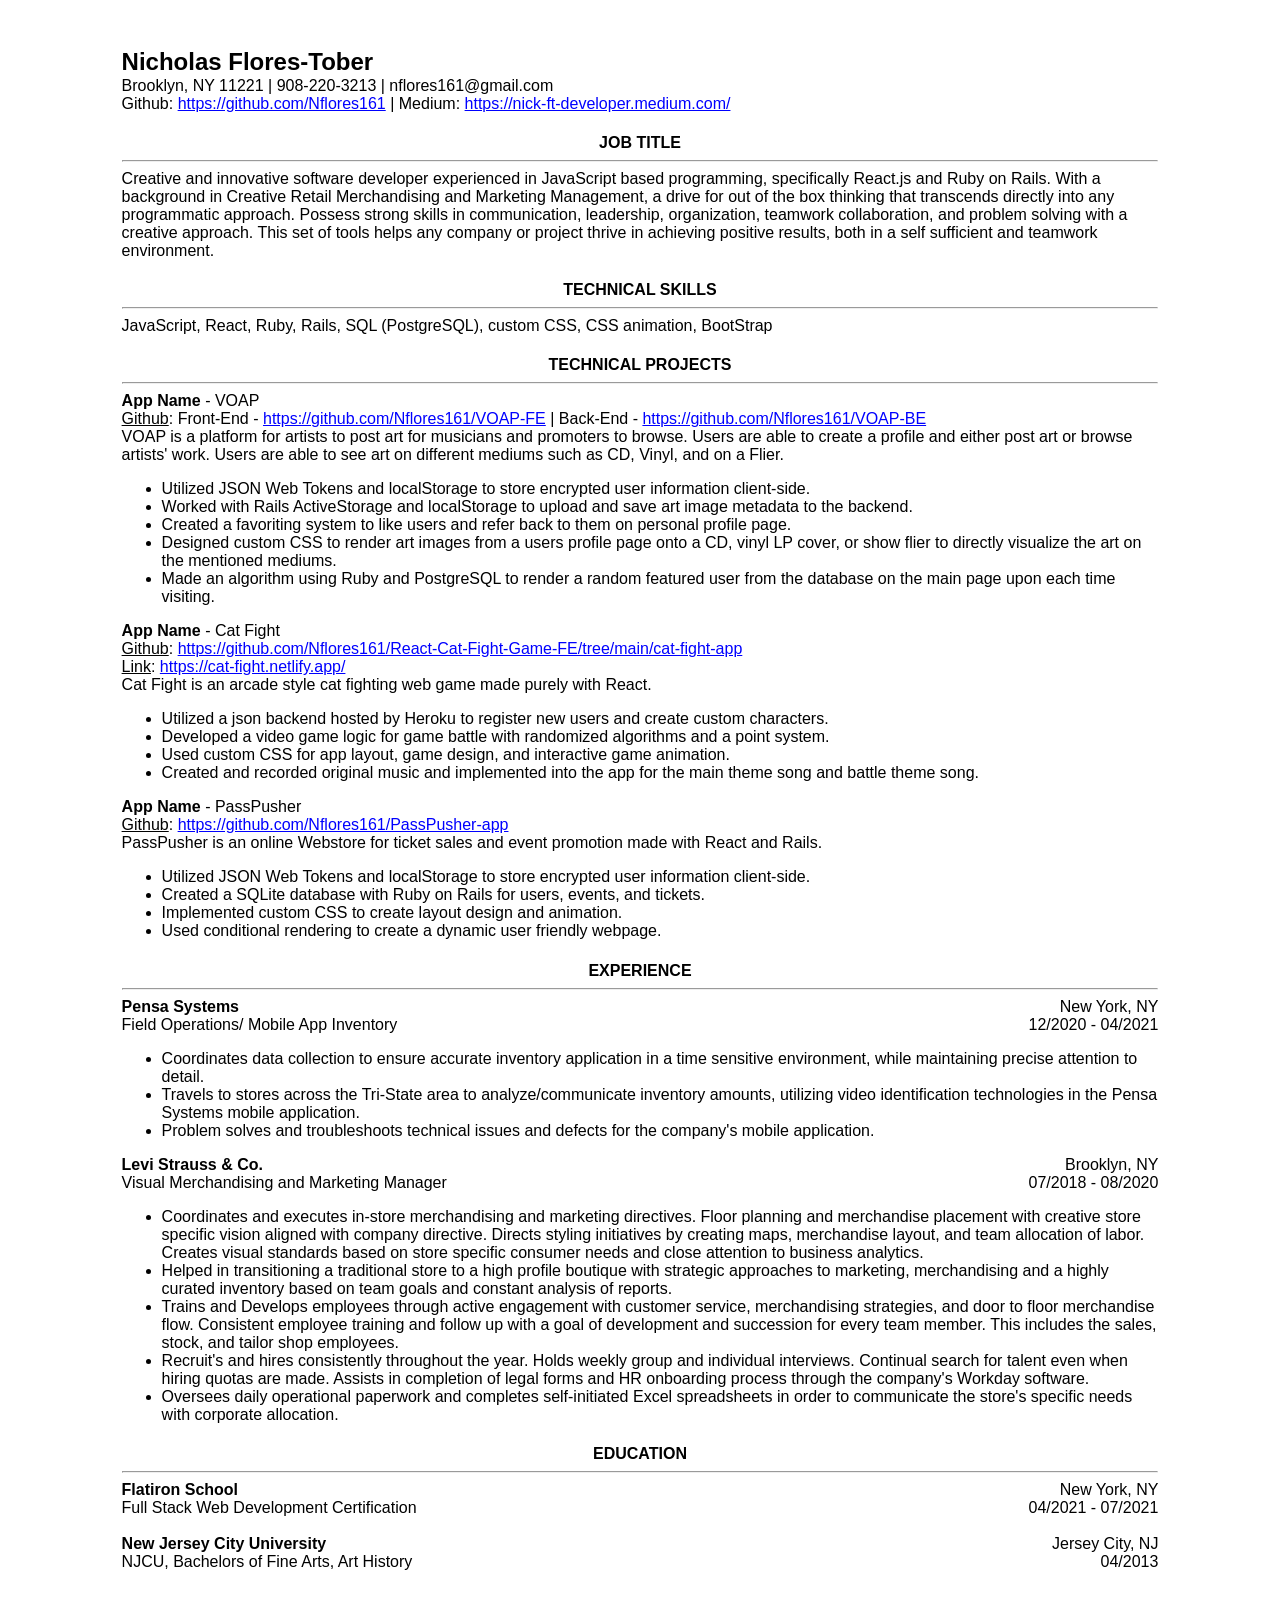
<file: index.html>
<!DOCTYPE html>
<html lang="en">
<head>
  <meta charset="UTF-8">
  <meta http-equiv="X-UA-Compatible" content="IE=edge">
  <meta name="viewport" content="width=device-width, initial-scale=1.0">
  <link rel="stylesheet" href="styles.css">
  <link rel="preconnect" href="https://fonts.googleapis.com">
  <link rel="preconnect" href="https://fonts.gstatic.com" crossorigin>
  <link href="https://fonts.googleapis.com/css2?family=Roboto&display=swap" rel="stylesheet">
  <title>Nick Flores-Tober's Resume</title>
</head>
<body>

  <header>
    <div>
      <h2 id="nameTitle">Nicholas Flores-Tober</h2>
        <p>
          Brooklyn, NY 11221 | 908-220-3213 | nflores161@gmail.com
        </p>
        <p>
          Github: <a href="https://github.com/Nflores161">https://github.com/Nflores161</a> | Medium: <a href="https://nick-ft-developer.medium.com/">https://nick-ft-developer.medium.com/</a>
        </p> 
    </div>
  </header> 

  <section>
    <h4 class="secTitle">JOB TITLE</h4><hr>
      <p>
        Creative and innovative software developer experienced in JavaScript based programming, specifically React.js and Ruby on Rails. With a background in Creative Retail Merchandising and Marketing Management, a drive for out of the box thinking that transcends directly into any programmatic approach. Possess strong skills in communication, leadership, organization, teamwork collaboration, and problem solving with a creative approach. This set of tools helps any company or project thrive in achieving positive results, both in a self sufficient and teamwork environment.
      </p> 
  </section>     
  <section>
    <h4 class="secTitle">TECHNICAL SKILLS</h4><hr>
      <p>
        JavaScript, React, Ruby, Rails, SQL (PostgreSQL), custom CSS, CSS animation, BootStrap
      </p> 
  </section>  

  <section>
    <h4 class="secTitle">TECHNICAL PROJECTS</h4><hr>
      <div>
        <p>
          <b>App Name</b> - VOAP
        </p>
        <p><u>Github</u>: Front-End - <a href="https://github.com/Nflores161/VOAP-FE">https://github.com/Nflores161/VOAP-FE</a> | Back-End - <a href="https://github.com/Nflores161/VOAP-BE">https://github.com/Nflores161/VOAP-BE</a>
        </p>
        <p>VOAP is a platform for artists to post art for musicians and promoters to browse. Users are able to create a profile and either post art or browse artists' work. Users are able to see art on different mediums such as CD, Vinyl, and on a Flier.
        </p>  

        <ul>
          <li>
            Utilized JSON Web Tokens and localStorage to store encrypted user information client-side.
          </li> 
          <li>
            Worked with Rails ActiveStorage and localStorage to upload and save art image metadata to the backend.
          </li>
          <li>
            Created a favoriting system to like users and refer back to them on personal profile page.
          </li>
          <li>
            Designed custom CSS to render art images from a users profile page onto a CD, vinyl LP cover, or show flier to directly visualize the art on the mentioned mediums.
          </li>
          <li>
            Made an algorithm using Ruby and PostgreSQL to render a random featured user from the database on the main page upon each time visiting.
          </li>
        </ul>
      </div>

      <div>
        <p>
          <b>App Name</b> - Cat Fight
        </p>  
        <p>
          <u>Github</u>: <a href="https://github.com/Nflores161/React-Cat-Fight-Game-FE/tree/main/cat-fight-app">https://github.com/Nflores161/React-Cat-Fight-Game-FE/tree/main/cat-fight-app</a>
        </p>
        <p>  
          <u>Link</u>: <a href="https://cat-fight.netlify.app/">https://cat-fight.netlify.app/</a>
        </p>
        <p>
          Cat Fight is an arcade style cat fighting web game made purely with React.
        </p>
        <ul>
          <li>
            Utilized a json backend hosted by Heroku to register new users and create custom characters.
          </li>
          <li> 
            Developed a video game logic for game battle with randomized algorithms and a point system.
          </li>
          <li>
            Used custom CSS for app layout, game design, and interactive game animation.
          </li>
          <li>
            Created and recorded original music and implemented into the app for the main theme song and battle theme song.
          </li>
        </ul>
      </div>

      <div>
        <p>
          <b>App Name</b> -  PassPusher
        </p>
        <p>
          <u>Github</u>: <a href="https://github.com/Nflores161/PassPusher-app">https://github.com/Nflores161/PassPusher-app</a>
        </p>
        <p>
          PassPusher is an online Webstore for ticket sales and event promotion made with React and Rails.
        </p>  
        <ul> 
          <li>  
            Utilized JSON Web Tokens and localStorage to store encrypted user information client-side.
          </li> 
          <li>
            Created a SQLite database with Ruby on Rails for users, events, and tickets.
          </li>
          <li>
            Implemented custom CSS to create layout design and animation.
          </li>
          <li>  
          Used conditional rendering to create a dynamic user friendly webpage.
          </li>
        </ul>
      </div> 
  </section>     

  <section>
    <h4 class="secTitle">EXPERIENCE</h4><hr>
      <div>
        <div class="flexContainer">
          <p><b>Pensa Systems</b></p>
          <p>New York, NY</p>
        </div>

        <div class="flexContainer">
            <p>Field Operations/ Mobile App Inventory</p>
            <p>12/2020 - 04/2021</p>
        </div>
        <ul>
          <li>
            Coordinates data collection to ensure accurate inventory application in a time sensitive environment, while maintaining precise attention to detail.
          </li>
          <li>
            Travels to stores across the Tri-State area to analyze/communicate inventory amounts, utilizing video identification technologies in the Pensa Systems mobile application.
          </li>
          <li>
            Problem solves and troubleshoots technical issues and defects for the company's mobile application.
          </li>
        </ul>
      </div>

      <div>
        <div class="flexContainer">
          <p><b>Levi Strauss & Co.</b></p>
          <p>Brooklyn, NY</p> 
        </div>
        <div class="flexContainer">
          <p>Visual Merchandising and Marketing Manager</p> <p>07/2018 - 08/2020</p> 
        </div>
          <ul>
            <li>
              Coordinates and executes in-store merchandising and marketing directives. Floor planning and merchandise placement with creative store specific vision aligned with company directive. Directs styling initiatives by creating maps, merchandise layout, and team allocation of labor. Creates visual standards based on store specific consumer needs and close attention to business analytics.
            </li>
            <li>
              Helped in transitioning a traditional store to a high profile boutique with strategic approaches to marketing, merchandising and a highly curated inventory based on team goals and constant analysis of reports.
            </li>
            <li>
              Trains and Develops employees through active engagement with customer service, merchandising strategies, and door to floor merchandise flow. Consistent employee training and follow up with a goal of development and succession for every team member. This includes the sales, stock, and tailor shop employees.
            </li>
            <li>
              Recruit's and hires consistently throughout the year. Holds weekly group and individual interviews. Continual search for talent even when hiring quotas are made. Assists in completion of legal forms and HR onboarding process through the company's Workday software.
            </li>
            <li>
              Oversees daily operational paperwork and completes self-initiated Excel spreadsheets in order to communicate the store's specific needs with corporate allocation.
            </li>
          </ul>
      </div>
  </section>

  <section>
    <h4 class="secTitle">EDUCATION</h4><hr>
      <div>
        <div class="flexContainer">
          <p><b>Flatiron School</b></p> 	
          <p>New York, NY</p>
        </div>
        <div class="flexContainer">
          <p>Full Stack Web Development Certification</p>	
          <p>04/2021 - 07/2021</p>
        </div>  
      </div><br>

      <div>
        <div class="flexContainer">
          <p><b>New Jersey City University</b></p> 	
          <p>Jersey City, NJ</p>
        </div>
        <div class="flexContainer">
          <p>NJCU, Bachelors of Fine Arts, Art History</p>	
          <p>04/2013</p>
        </div>  
      </div>

  </section> 
</body>
<footer></footer>
</html>
</file>
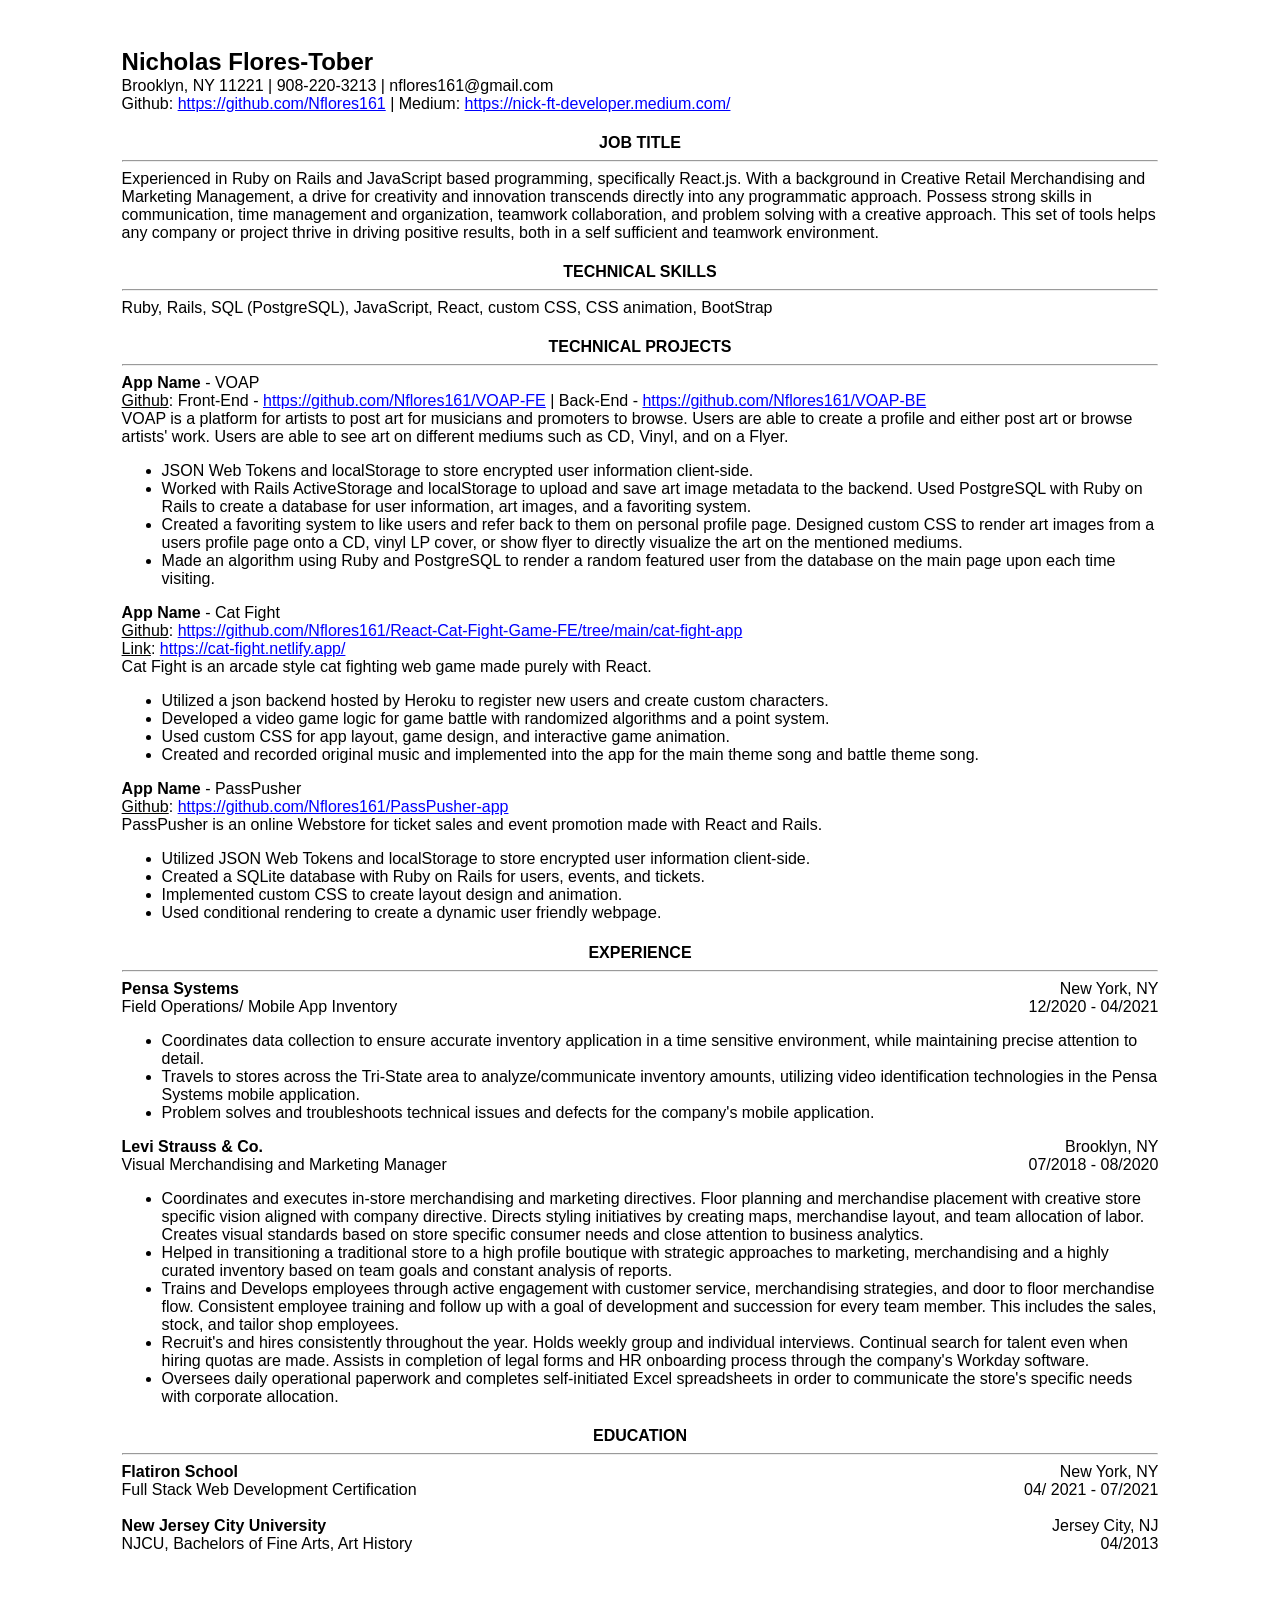
<file: resume.html>
<!DOCTYPE html>
<html lang="en">
<head>
  <meta charset="UTF-8">
  <meta http-equiv="X-UA-Compatible" content="IE=edge">
  <meta name="viewport" content="width=device-width, initial-scale=1.0">
  <link rel="stylesheet" href="styles.css">
  <link rel="preconnect" href="https://fonts.googleapis.com">
  <link rel="preconnect" href="https://fonts.gstatic.com" crossorigin>
  <link href="https://fonts.googleapis.com/css2?family=Roboto&display=swap" rel="stylesheet">
  <title>Nick Flores-Tober's Resume</title>
</head>
<body>

  <header>
    <div>
      <h2 id="nameTitle">Nicholas Flores-Tober</h2>
        <p>
          Brooklyn, NY 11221 | 908-220-3213 | nflores161@gmail.com
        </p>
        <p>
          Github: <a href="https://github.com/Nflores161">https://github.com/Nflores161</a> | Medium: <a href="https://nick-ft-developer.medium.com/">https://nick-ft-developer.medium.com/</a>
        </p> 
    </div>
  </header> 

  <section>
    <h4 class="secTitle">JOB TITLE</h4><hr>
      <p>
        Experienced in Ruby on Rails and JavaScript based programming, specifically React.js. With a background in Creative Retail Merchandising and Marketing Management, a drive for creativity and innovation transcends directly into any programmatic approach. Possess strong skills in communication, time management and organization, teamwork collaboration, and problem solving with a creative approach. This set of tools helps any company or project thrive in driving positive results, both in a self sufficient and teamwork environment.
      </p> 
  </section>     
  <section>
    <h4 class="secTitle">TECHNICAL SKILLS</h4><hr>
      <p>
        Ruby, Rails, SQL (PostgreSQL), JavaScript, React, custom CSS, CSS animation, BootStrap
      </p> 
  </section>  

  <section>
    <h4 class="secTitle">TECHNICAL PROJECTS</h4><hr>
      <div>
        <p>
          <b>App Name</b> - VOAP
        </p>
        <p><u>Github</u>: Front-End - <a href="https://github.com/Nflores161/VOAP-FE">https://github.com/Nflores161/VOAP-FE</a> | Back-End - <a href="https://github.com/Nflores161/VOAP-BE">https://github.com/Nflores161/VOAP-BE</a>
        </p>
        <p>VOAP is a platform for artists to post art for musicians and promoters to browse. Users are able to create a profile and either post art or browse artists' work. Users are able to see art on different mediums such as CD, Vinyl, and on a Flyer.
        </p>  

        <ul>
          <li>
            JSON Web Tokens and localStorage to store encrypted user information client-side.
          </li> 
          <li>
          Worked with Rails ActiveStorage and localStorage to upload and save art image metadata to the backend.
          Used PostgreSQL with Ruby on Rails to create a database for user information, art images, and a favoriting system.
          </li>
          <li>
          Created a favoriting system to like users and refer back to them on personal profile page.
          Designed custom CSS to render art images from a users profile page onto a CD, vinyl LP cover, or show flyer to directly visualize the art on the mentioned mediums.
          </li>
          <li>
          Made an algorithm using Ruby and PostgreSQL to render a random featured user from the database on the main page upon each time visiting.
          </li>
        </ul>
      </div>

      <div>
        <p>
          <b>App Name</b> - Cat Fight
        </p>  
        <p>
          <u>Github</u>: <a href="https://github.com/Nflores161/React-Cat-Fight-Game-FE/tree/main/cat-fight-app">https://github.com/Nflores161/React-Cat-Fight-Game-FE/tree/main/cat-fight-app</a>
        </p>
        <p>  
          <u>Link</u>: <a href="https://cat-fight.netlify.app/">https://cat-fight.netlify.app/</a>
        </p>
        <p>
          Cat Fight is an arcade style cat fighting web game made purely with React.
        </p>
        <ul>
          <li>
            Utilized a json backend hosted by Heroku to register new users and create custom characters.
          </li>
          <li> 
            Developed a video game logic for game battle with randomized algorithms and a point system.
          </li>
          <li>
            Used custom CSS for app layout, game design, and interactive game animation.
          </li>
          <li>
            Created and recorded original music and implemented into the app for the main theme song and battle theme song.
          </li>
        </ul>
      </div>

      <div>
        <p>
          <b>App Name</b> -  PassPusher
        </p>
        <p>
          <u>Github</u>: <a href="https://github.com/Nflores161/PassPusher-app">https://github.com/Nflores161/PassPusher-app</a>
        </p>
        <p>
          PassPusher is an online Webstore for ticket sales and event promotion made with React and Rails.
        </p>  
        <ul> 
          <li>  
            Utilized JSON Web Tokens and localStorage to store encrypted user information client-side.
          </li> 
          <li>
            Created a SQLite database with Ruby on Rails for users, events, and tickets.
          </li>
          <li>
            Implemented custom CSS to create layout design and animation.
          </li>
          <li>  
          Used conditional rendering to create a dynamic user friendly webpage.
          </li>
        </ul>
      </div> 
  </section>     

  <section>
    <h4 class="secTitle">EXPERIENCE</h4><hr>
      <div>
        <div class="flexContainer">
          <p><b>Pensa Systems</b></p>
          <p>New York, NY</p>
        </div>

        <div class="flexContainer">
            <p>Field Operations/ Mobile App Inventory</p>
            <p>12/2020 - 04/2021</p>
        </div>
        <ul>
          <li>
            Coordinates data collection to ensure accurate inventory application in a time sensitive environment, while maintaining precise attention to detail.
          </li>
          <li>
            Travels to stores across the Tri-State area to analyze/communicate inventory amounts, utilizing video identification technologies in the Pensa Systems mobile application.
          </li>
          <li>
            Problem solves and troubleshoots technical issues and defects for the company's mobile application.
          </li>
        </ul>
      </div>

      <div>
        <div class="flexContainer">
          <p><b>Levi Strauss & Co.</b></p>
          <p>Brooklyn, NY</p> 
        </div>
        <div class="flexContainer">
          <p>Visual Merchandising and Marketing Manager</p> <p>07/2018 - 08/2020</p> 
        </div>
          <ul>
            <li>
              Coordinates and executes in-store merchandising and marketing directives. Floor planning and merchandise placement with creative store specific vision aligned with company directive. Directs styling initiatives by creating maps, merchandise layout, and team allocation of labor. Creates visual standards based on store specific consumer needs and close attention to business analytics.
            </li>
            <li>
              Helped in transitioning a traditional store to a high profile boutique with strategic approaches to marketing, merchandising and a highly curated inventory based on team goals and constant analysis of reports.
            </li>
            <li>
              Trains and Develops employees through active engagement with customer service, merchandising strategies, and door to floor merchandise flow. Consistent employee training and follow up with a goal of development and succession for every team member. This includes the sales, stock, and tailor shop employees.
            </li>
            <li>
              Recruit's and hires consistently throughout the year. Holds weekly group and individual interviews. Continual search for talent even when hiring quotas are made. Assists in completion of legal forms and HR onboarding process through the company's Workday software.
            </li>
            <li>
              Oversees daily operational paperwork and completes self-initiated Excel spreadsheets in order to communicate the store's specific needs with corporate allocation.
            </li>
          </ul>
      </div>
  </section>

  <section>
    <h4 class="secTitle">EDUCATION</h4><hr>
      <div>
        <div class="flexContainer">
          <p><b>Flatiron School</b></p> 	
          <p>New York, NY</p>
        </div>
        <div class="flexContainer">
          <p>Full Stack Web Development Certification</p>	
          <p>04/ 2021 - 07/2021</p>
        </div>  
      </div><br>

      <div>
        <div class="flexContainer">
          <p><b>New Jersey City University</b></p> 	
          <p>Jersey City, NJ</p>
        </div>
        <div class="flexContainer">
          <p>NJCU, Bachelors of Fine Arts, Art History</p>	
          <p>04/2013</p>
        </div>  
      </div>

  </section> 
</body>
<footer></footer>
</html>
</file>
<file: styles.css>
/* universal styles */
html, body {
  margin: auto;
  max-width: 90%;
  font-family: 'Arial', sans-serif;
}

/* link styling */
a:link {
  color: blue;
  text-decoration: underline;
}

a:visited {
  color: purple;
  text-decoration: underline;
}

a:hover {
  color: rgb(235, 8, 8);
  text-decoration: underline;
}

/* section title spacing and centering */
.secTitle {
  text-align: center;
  margin-bottom: 0;
}

/* line height spacing for div's and p's */
#nameTitle {
  margin-bottom: .5px;
  margin-top: 2em;
  padding: 0;
}

p {
  margin: 0;
  padding: 0;
}

/* flex for experience and date section layout */

.flexContainer {
  display: flex;
  flex-direction: row;
  justify-content: space-between;
}

/* footer spacing */

footer {
  margin: 4em;
}

@media (max-width: 768px) {
  html, body {
    max-width: 90%;
  }
}

@media (max-width: 1200px) {
  html, body {
    max-width: 60%;
  }
}
</file>
